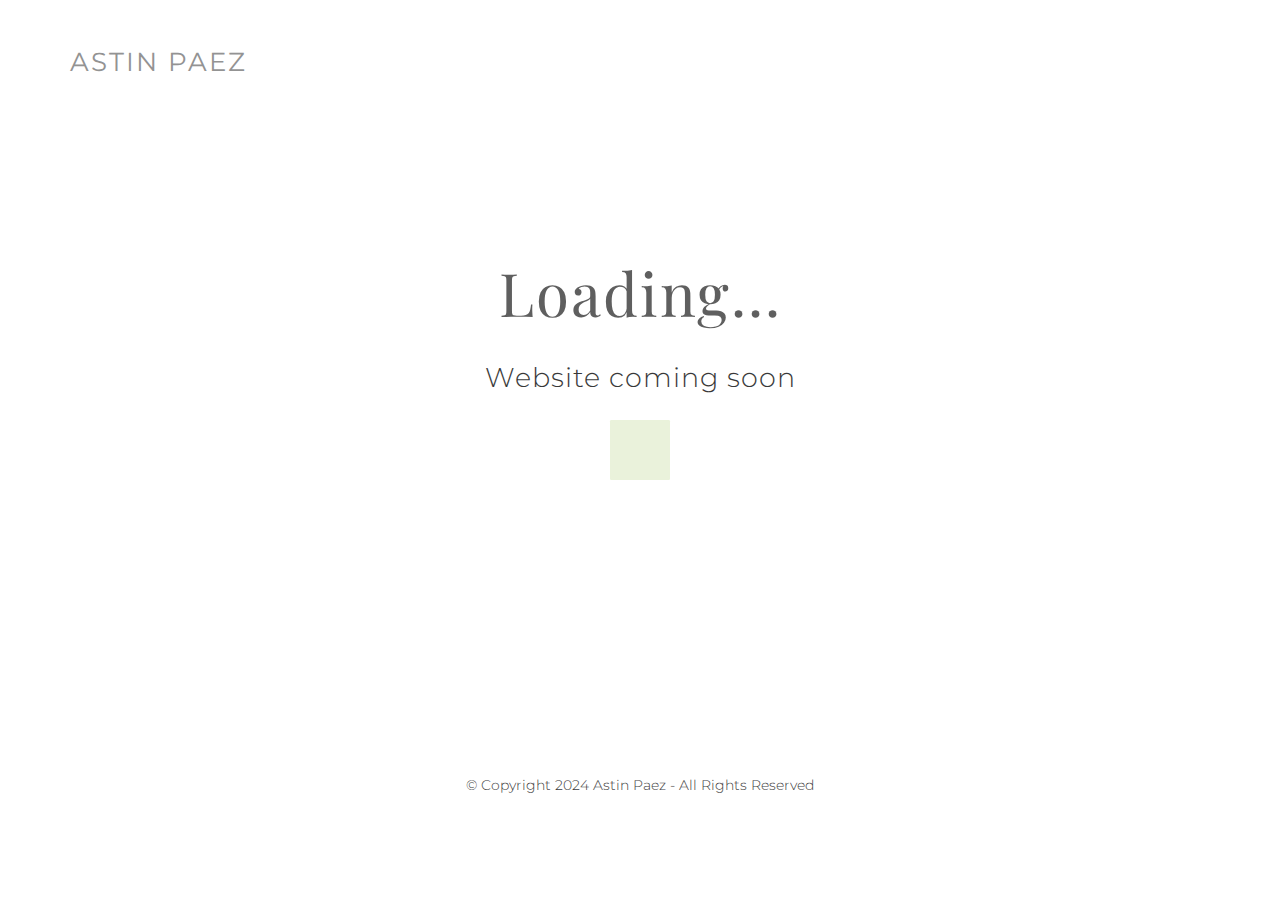
<file: index.html>
<!DOCTYPE html>
<html lang="en">

<head>

    <meta charset="UTF-8">
    <meta http-equiv="X-UA-Compatible" content="IE=Edge">
    <meta name="description" content="">
    <meta name="keywords" content="">
    <meta name="author" content="GeTheme">
    <meta name="viewport" content="width=device-width, initial-scale=1, maximum-scale=1">

    <title>Astin Paez | Home</title>

    <!-- Bootstrap CSS -->
    <link rel="stylesheet" href="css/bootstrap.min.css">

    <!-- Main css -->
    <link rel="stylesheet" href="css/style.css">

    <!-- Animate CSS -->
    <link rel="stylesheet" href="css/animate.css">

    <!-- Font Awesome Icons CSS -->
    <link rel="stylesheet" href="css/font-awesome.min.css">

    <!-- Magnific-popup CSS -->
    <link rel="stylesheet" href="css/magnific-popup.css">

    <!-- Google Fonts Link -->
    <link href="https://fonts.googleapis.com/css?family=Montserrat:100,200,300,400,500,600,700,800,900" rel="stylesheet"
        type="text/css">
    <link href="https://fonts.googleapis.com/css?family=Playfair+Display:400,700,900" rel="stylesheet" type="text/css">

</head>

<body>


    <!-- PRE LOADER -->

    <div class="preloader">
        <div class="sk-spinner sk-spinner-pulse"></div>
    </div>



    <!-- Navigation Section -->

    <div class="navbar navbar-default navbar-static-top">
        <div class="container">

            <div class="navbar-header">
                <button class="navbar-toggle" data-toggle="collapse" data-target=".navbar-collapse">
                    <span class="icon icon-bar"></span>
                    <span class="icon icon-bar"></span>
                    <span class="icon icon-bar"></span>
                </button>
                <a href="index.html" class="navbar-brand">ASTIN PAEZ</a>
            </div>

            <!-- <div class="collapse navbar-collapse">
                <ul class="nav navbar-nav navbar-right">
                    <li><a href="about.html">About</a></li>
                    <li><a href="shirts.html">Shirts</a></li>
                    <li><a href="service.html">Career</a></li>
                    <li><a href="film.html">Film</a></li>
                    <li><a href="photography.html">Photography</a></li>
                </ul>
            </div> -->

        </div>
    </div>


    <!-- Home Section -->

    <section id="home" class="main">
        <div class="container">
            <div class="row">

                <div class="col-md-12 col-sm-12">
                    <h1 class="wow fadeInUp head" data-wow-delay="0.6s">Loading...</h1>
                    <p class="wow fadeInUp lr-pd" data-wow-delay="0.8s">Website coming soon
                    </p>
                </div>

            </div>
        </div>
    </section>


    <!-- Portfolio Section -->

    <section id="portfolio">
        <div class="container">
            <div class="row">

                <div class="col-md-12 col-sm-12">

                    <!-- work section -->
                    <div class="work-section wow fadeInUp" data-wow-delay="1s">

                        <!-- <ul class="filter-wrapper clearfix">
                            <li><a href="#" data-filter="*" class="selected opc-main-bg">Show All</a></li>
                            <li><a href="#" class="opc-main-bg" data-filter=".web">Web Design</a></li>
                            <li><a href="#" class="opc-main-bg" data-filter=".print">Print</a></li>
                            <li><a href="#" class="opc-main-bg" data-filter=".branding">Branding</a></li>
                            <li><a href="#" class="opc-main-bg" data-filter=".apps">Apps</a></li>
                            <li><a href="#" class="opc-main-bg" data-filter=".html">Templates</a></li>
                        </ul> -->

                        <!-- work box section -->
                        <!-- <div class="work-box-section wow fadeInUp" data-wow-delay="1.4s">
                            <div class="work-box-wrapper col4-work-box">

                                <div class="work-box graphic print branding html col-md-4 col-sm-6">
                                    <div class="portfolio-thumb">
                                        <a href="img/home1.JPG" class="image-popup">
                                            <div class="portfolio-item-hover">
                                                <i class="fa fa-plus"></i>
                                            </div>
                                            <img src="img/home1.JPG" class="img-responsive" alt="Portfolio">
                                        </a>
                                    </div>
                                </div>

                                <div class="work-box graphic print col-md-4 col-sm-6">
                                    <div class="portfolio-thumb">
                                        <a href="img/Photo2.jpeg" class="image-popup">
                                            <div class="portfolio-item-hover">
                                                <i class="fa fa-plus"></i>
                                            </div>
                                            <img src="img/Photo2.jpeg" class="img-responsive" alt="Portfolio">
                                        </a>
                                    </div>
                                </div>

                                <div class="work-box branding apps col-md-4 col-sm-6">
                                    <div class="portfolio-thumb">
                                        <a href="img/home2.JPG" class="image-popup">
                                            <div class="portfolio-item-hover">
                                                <i class="fa fa-plus"></i>
                                            </div>
                                            <img src="img/home2.JPG" class="img-responsive" alt="Portfolio">
                                        </a>
                                    </div>
                                </div>

                                <div class="work-box branding apps col-md-4 col-sm-6">
                                    <div class="portfolio-thumb">
                                        <a href="img/home3.jpeg" class="image-popup">
                                            <div class="portfolio-item-hover">
                                                <i class="fa fa-plus"></i>
                                            </div>
                                            <img src="img/home3.jpeg" class="img-responsive" alt="Portfolio">
                                        </a>
                                    </div>
                                </div>
                            </div>
                        </div> -->

                    </div>

                </div>

            </div>
        </div>
    </section>


    <!-- CTA Section -->

    <!-- <section id="cta" class="bg-gray">
        <div class="container">
            <div class="row">

                <div class="col-md-offset-2 col-md-8 col-sm-12">
                    <a href="about.html" class="wow fadeInUp btn btn-success" data-wow-delay="0.8s">ABOUT ME</a>
                </div>

            </div>
        </div>
    </section> -->


    <!-- Footer Section -->

    <footer>
        <div class="container">
            <div class="row">

                <div class="col-md-12 col-sm-12">
                    <div class="footer-copyright">
                        <!-- <ul class="social-icon">
                            <li><a href="#" class="fa fa-facebook wow fadeInUp" data-wow-delay="0.2s"></a></li>
                            <li><a href="#" class="fa fa-twitter wow fadeInUp" data-wow-delay="0.4s"></a></li>
                            <li><a href="#" class="fa fa-linkedin wow fadeInUp" data-wow-delay="0.6s"></a></li>
                            <li><a href="#" class="fa fa-google-plus wow fadeInUp" data-wow-delay="0.8s"></a></li>
                            <li><a href="#" class="fa fa-dribbble wow fadeInUp" data-wow-delay="1s"></a></li>
                        </ul> -->
                        <p class="small">&copy Copyright 2024 Astin Paez - All Rights Reserved</p>
                    </div>
                </div>

            </div>
        </div>
    </footer>


    <!-- Back top -->

    <a href="#" class="go-top"><i class="fa fa-angle-up"></i></a>


    <!-- SCRIPTS -->

    <script src="js/jquery.js"></script>
    <script src="js/bootstrap.min.js"></script>
    <script src="js/wow.min.js"></script>
    <script src="js/isotope.js"></script>
    <script src="js/imagesloaded.min.js"></script>
    <script src="js/jquery.magnific-popup.min.js"></script>
    <script src="js/magnific-popup-options.js"></script>
    <script src="js/custom.js"></script>


</body>

</html>
</file>
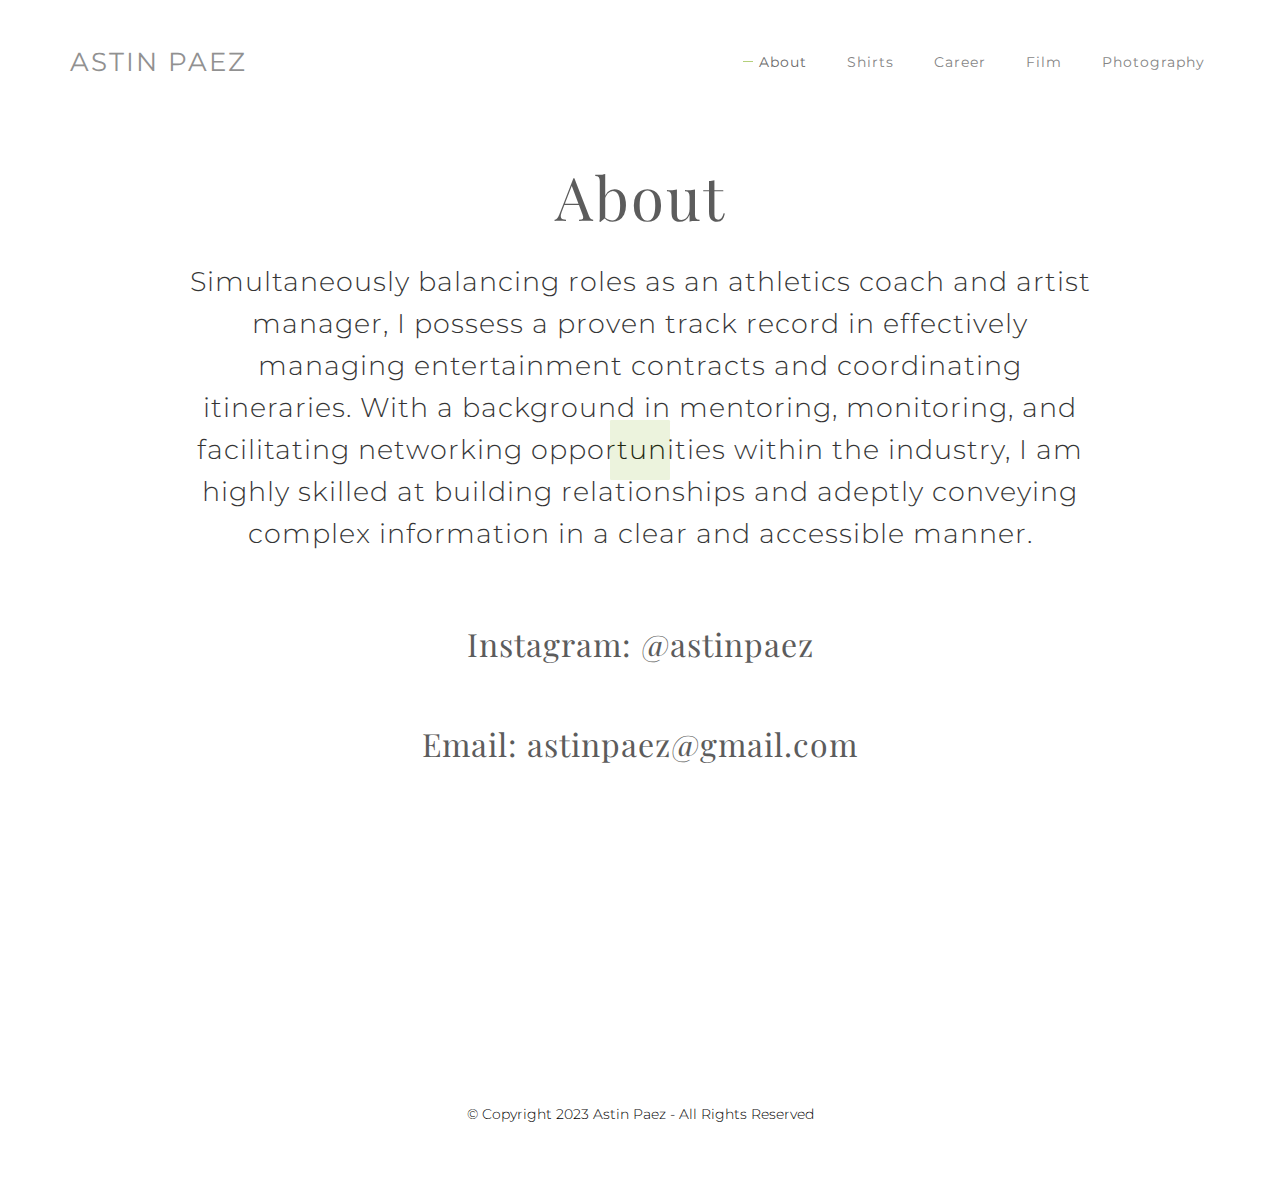
<file: about.html>
<!DOCTYPE html>
<html lang="en">

<head>

    <meta charset="UTF-8">
    <meta http-equiv="X-UA-Compatible" content="IE=Edge">
    <meta name="description" content="">
    <meta name="keywords" content="">
    <meta name="author" content="GeTheme">
    <meta name="viewport" content="width=device-width, initial-scale=1, maximum-scale=1">

    <title>Astin Paez | About</title>

    <!-- Bootstrap CSS -->
    <link rel="stylesheet" href="css/bootstrap.min.css">

    <!-- Main css -->
    <link rel="stylesheet" href="css/style.css">

    <!-- Animate CSS -->
    <link rel="stylesheet" href="css/animate.css">

    <!-- Font Awesome Icons CSS -->
    <link rel="stylesheet" href="css/font-awesome.min.css">

    <!-- Magnific-popup CSS -->
    <link rel="stylesheet" href="css/magnific-popup.css">

    <!-- Google Fonts Link -->
    <link href="https://fonts.googleapis.com/css?family=Montserrat:100,200,300,400,500,600,700,800,900" rel="stylesheet"
        type="text/css">
    <link href="https://fonts.googleapis.com/css?family=Playfair+Display:400,700,900" rel="stylesheet" type="text/css">

</head>

<body>


    <!-- PRE LOADER -->

    <div class="preloader">
        <div class="sk-spinner sk-spinner-pulse"></div>
    </div>



    <!-- Navigation Section -->

    <div class="navbar navbar-default navbar-static-top">
        <div class="container">

            <div class="navbar-header">
                <button class="navbar-toggle" data-toggle="collapse" data-target=".navbar-collapse">
                    <span class="icon icon-bar"></span>
                    <span class="icon icon-bar"></span>
                    <span class="icon icon-bar"></span>
                </button>
                <a href="index.html" class="navbar-brand">ASTIN PAEZ</a>
            </div>

            <div class="collapse navbar-collapse">
                <ul class="nav navbar-nav navbar-right">
                    <li class="active"><a href="index.html">About</a></li>
                    <li><a href="shirts.html">Shirts</a></li>
                    <li><a href="service.html">Career</a></li>
                    <li><a href="film.html">Film</a></li>
                    <li><a href="photography.html">Photography</a></li>
                </ul>
            </div>

        </div>
    </div>


    <!-- Home Section -->

    <section id="home" class="main-about">
        <div class="container">
            <div class="row">

                <div class="col-md-12 col-sm-12">
                    <h1 class="wow fadeInUp head" data-wow-delay="0.6s">About</h1>
                    <p class="wow fadeInUp lr-pd" data-wow-delay="0.8s">Simultaneously balancing roles as an athletics
                        coach and artist manager, I possess a proven track record in effectively managing entertainment
                        contracts and coordinating itineraries. With a background in mentoring, monitoring, and
                        facilitating networking opportunities within the industry, I am highly skilled at building
                        relationships and adeptly conveying complex information in a clear and accessible manner.</p>
                </div>
            </div>
        </div>
    </section>
    <section>
        <div class="container">
            <div class="row">
                <div class="col-md-12 col-sm-12">
                    <h2 class="wow fadeInUp head" data-wow-delay="0.6s">Instagram: @astinpaez</h2>
                    <h2 class="wow fadeInUp head" data-wow-delay="0.6s">Email: astinpaez@gmail.com</h2>
                </div>
            </div>
        </div>
    </section>


    <!-- About Section -->

    <!-- <section id="about">
        <div class="container">
            <div class="row">

                <div class="wow fadeInUp col-md-3 col-sm-6" data-wow-delay="0.8s">
                    <div class="chart" data-percent="85">
                        <div class="chart-icon"><i class="fa fa-laptop"></i></div>
                    </div>
                    <h3>Creative Design</h3>
                </div>

                <div class="wow fadeInUp col-md-3 col-sm-6" data-wow-delay="0.8s">
                    <div class="chart" data-percent="90">
                        <div class="chart-icon"><i class="fa fa-wordpress"></i></div>
                    </div>
                    <h3>Web Development</h3>
                </div>
                <div class="wow fadeInUp col-md-3 col-sm-6" data-wow-delay="0.8s">
                    <div class="chart" data-percent="80">
                        <div class="chart-icon"><i class="fa fa-cogs"></i></div>
                    </div>
                    <h3>Graphic Design</h3>
                </div>
                <div class="wow fadeInUp col-md-3 col-sm-6" data-wow-delay="0.8s">
                    <div class="chart" data-percent="95">
                        <div class="chart-icon"><i class="fa fa-html5"></i></div>
                    </div>
                    <h3>Multimedia</h3>
                </div>

            </div>
        </div>
    </section> -->


    <!-- Team Section -->

    <section id="team">
        <div class="container">
            <div class="row">

                <!-- <div class="col-md-12 col-sm-12">
                    <div class="wow bounceIn section-title">
                        <h2>Meet our team</h2>
                    </div>
                </div> -->

                <!-- <div class="wow fadeInUp col-md-3 col-sm-6" data-wow-delay="0.4s">
                    <div class="team-thumb">
                        <img src="img/team-img01.jpg" class="img-responsive" alt="Team">
                        <div class="team-overlay">
                            <h3>David P. Hughley</h3>
                            <h4>Web Designer</h4>
                            <ul class="social-icon">
                                <li><a href="#" class="fa fa-facebook"></a></li>
                                <li><a href="#" class="fa fa-twitter"></a></li>
                                <li><a href="#" class="fa fa-google-plus"></a></li>
                            </ul>
                        </div>
                    </div>
                </div> -->

                <!-- <div class="wow fadeInUp col-md-3 col-sm-6" data-wow-delay="0.6s">
                    <div class="team-thumb">
                        <img src="img/team-img02.jpg" class="img-responsive" alt="Team">
                        <div class="team-overlay">
                            <h3>William C. Salas</h3>
                            <h4>Digital Marketer</h4>
                            <ul class="social-icon">
                                <li><a href="#" class="fa fa-facebook"></a></li>
                                <li><a href="#" class="fa fa-twitter"></a></li>
                            </ul>
                        </div>
                    </div>
                </div>

                <div class="wow fadeInUp col-md-3 col-sm-6" data-wow-delay="0.8s">
                    <div class="team-thumb">
                        <img src="img/team-img03.jpg" class="img-responsive" alt="Team">
                        <div class="team-overlay">
                            <h3>Kristin J. Martin</h3>
                            <h4>Graphics Designer</h4>
                            <ul class="social-icon">
                                <li><a href="#" class="fa fa-facebook"></a></li>
                                <li><a href="#" class="fa fa-twitter"></a></li>
                                <li><a href="#" class="fa fa-google-plus"></a></li>
                            </ul>
                        </div>
                    </div>
                </div>

                <div class="wow fadeInUp col-md-3 col-sm-6" data-wow-delay="0.8s">
                    <div class="team-thumb">
                        <img src="img/team-img04.jpg" class="img-responsive" alt="Team">
                        <div class="team-overlay">
                            <h3>Endrea Manning</h3>
                            <h4>UI Designer</h4>
                            <ul class="social-icon">
                                <li><a href="#" class="fa fa-facebook"></a></li>
                                <li><a href="#" class="fa fa-twitter"></a></li>
                                <li><a href="#" class="fa fa-google-plus"></a></li>
                            </ul>
                        </div>
                    </div>
                </div> -->

            </div>
        </div>
    </section>

    <!-- Footer Section -->

    <footer>
        <div class="container">
            <div class="row">

                <div class="col-md-12 col-sm-12">
                    <div class="footer-copyright">
                        <!-- <ul class="social-icon">
                            <li><a href="#" class="fa fa-facebook wow fadeInUp" data-wow-delay="0.2s"></a></li>
                            <li><a href="#" class="fa fa-twitter wow fadeInUp" data-wow-delay="0.4s"></a></li>
                            <li><a href="#" class="fa fa-linkedin wow fadeInUp" data-wow-delay="0.6s"></a></li>
                            <li><a href="#" class="fa fa-google-plus wow fadeInUp" data-wow-delay="0.8s"></a></li>
                            <li><a href="#" class="fa fa-dribbble wow fadeInUp" data-wow-delay="1s"></a></li>
                        </ul> -->
                        <p class="small">&copy Copyright 2023 Astin Paez - All Rights Reserved</p>
                    </div>
                </div>

            </div>
        </div>
    </footer>


    <!-- Back top -->

    <!-- <a href="#" class="go-top"><i class="fa fa-angle-up"></i></a> -->


    <!-- SCRIPTS -->

    <script src="js/jquery.js"></script>
    <script src="js/bootstrap.min.js"></script>
    <script src="js/wow.min.js"></script>
    <script src="js/jquery.easypiechart.min.js"></script>
    <script src="js/custom.js"></script>

</body>

</html>
</file>
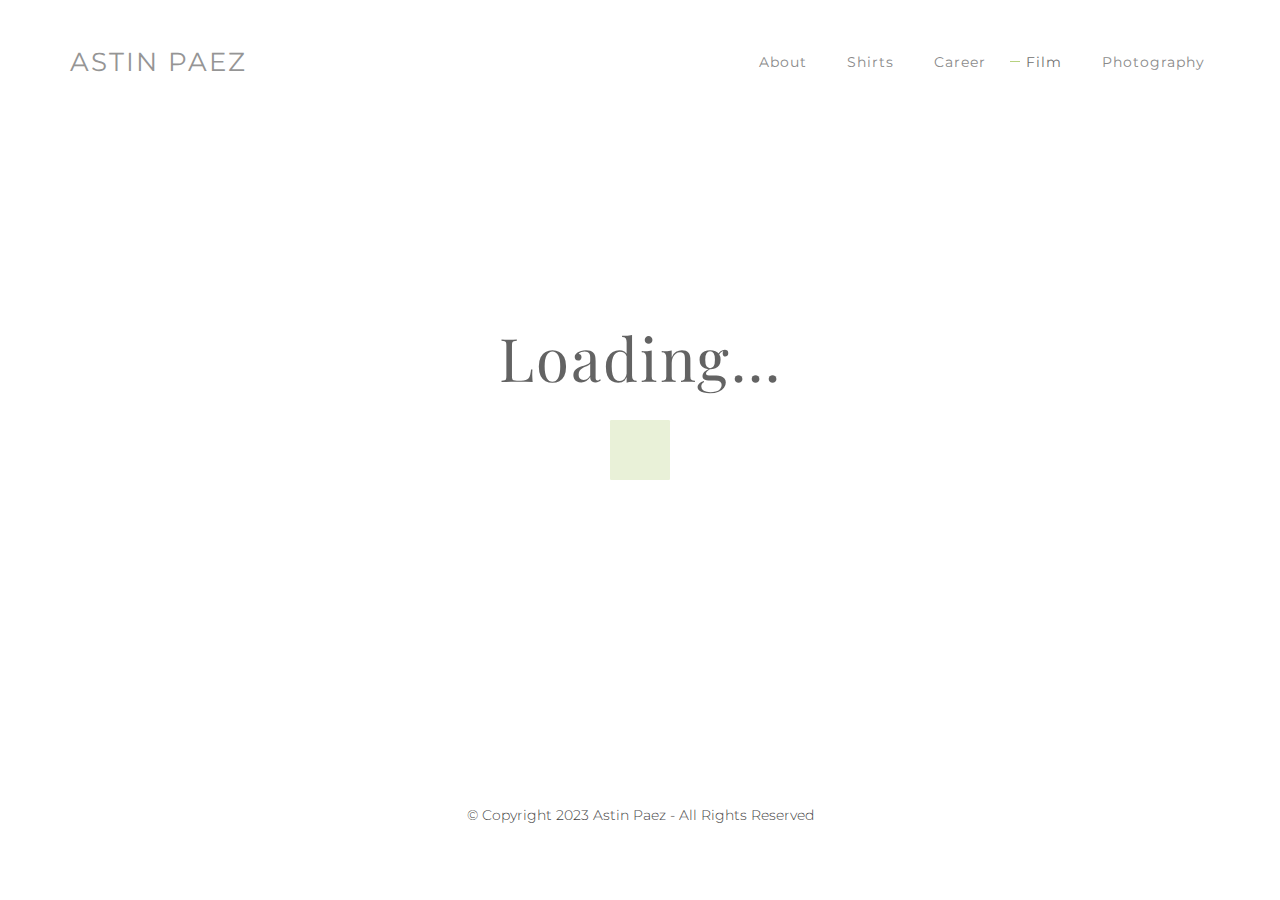
<file: film.html>
<!DOCTYPE html>
<html lang="en">

<head>

    <meta charset="UTF-8">
    <meta http-equiv="X-UA-Compatible" content="IE=Edge">
    <meta name="description" content="">
    <meta name="keywords" content="">
    <meta name="author" content="GeTheme">
    <meta name="viewport" content="width=device-width, initial-scale=1, maximum-scale=1">

    <title>Astin Paez | Film</title>

    <!-- Bootstrap CSS -->
    <link rel="stylesheet" href="css/bootstrap.min.css">

    <!-- Main css -->
    <link rel="stylesheet" href="css/style.css">

    <!-- Animate CSS -->
    <link rel="stylesheet" href="css/animate.css">

    <!-- Font Awesome Icons CSS -->
    <link rel="stylesheet" href="css/font-awesome.min.css">

    <!-- Magnific-popup CSS -->
    <link rel="stylesheet" href="css/magnific-popup.css">

    <!-- Google Fonts Link -->
    <link href="https://fonts.googleapis.com/css?family=Montserrat:100,200,300,400,500,600,700,800,900" rel="stylesheet"
        type="text/css">
    <link href="https://fonts.googleapis.com/css?family=Playfair+Display:400,700,900" rel="stylesheet" type="text/css">

</head>

<body>

    <!-- PRE LOADER -->

    <div class="preloader">
        <div class="sk-spinner sk-spinner-pulse"></div>
    </div>



    <!-- Navigation Section -->

    <div class="navbar navbar-default navbar-static-top">
        <div class="container">

            <div class="navbar-header">
                <button class="navbar-toggle" data-toggle="collapse" data-target=".navbar-collapse">
                    <span class="icon icon-bar"></span>
                    <span class="icon icon-bar"></span>
                    <span class="icon icon-bar"></span>
                </button>
                <a href="index.html" class="navbar-brand">ASTIN PAEZ</a>
            </div>

            <div class="collapse navbar-collapse">
                <ul class="nav navbar-nav navbar-right">
                    <li><a href="about.html">About</a></li>
                    <li><a href="shirts.html">Shirts</a></li>
                    <li><a href="service.html">Career</a></li>
                    <li class="active"><a href="film.html">Film</a></li>
                    <li><a href="photography.html">Photography</a></li>
                </ul>
            </div>

        </div>
    </div>


    <!-- Home Section -->

    <section id="home" class="main-work">
        <div class="container">
            <div class="row">

                <div class="col-md-12 col-sm-12">
                    <h1 class="wow fadeInUp head" data-wow-delay="0.6s">Loading...</h1>
                    <!-- <p class="wow fadeInUp lr-pd" data-wow-delay="0.8s">We help Brands and Businesses build
                        communication across Web, Print and Digital Medium.</p> -->
                </div>

            </div>
        </div>
    </section>


    <!-- Portfolio Section -->

    <section id="portfolio">
        <div class="container">
            <div class="row">

                <div class="col-md-12 col-sm-12">

                    <!-- work section -->
                    <div class="work-section wow fadeInUp" data-wow-delay="1s">

                        <!-- <ul class="filter-wrapper clearfix">
                            <li><a href="#" data-filter="*" class="selected opc-main-bg">Show All</a></li>
                            <li><a href="#" class="opc-main-bg" data-filter=".web">Web Design</a></li>
                            <li><a href="#" class="opc-main-bg" data-filter=".photoshop">Photoshop</a></li>
                            <li><a href="#" class="opc-main-bg" data-filter=".branding">Branding</a></li>
                            <li><a href="#" class="opc-main-bg" data-filter=".mobile">Mobile App</a></li>
                            <li><a href="#" class="opc-main-bg" data-filter=".html">HTML Templates</a></li>
                        </ul> -->

                        <!-- work box section -->
                        <!-- <div class="work-box-section wow fadeInUp" data-wow-delay="1.4s">
                            <div class="work-box-wrapper col4-work-box">

                                <div class="work-box graphic photoshop branding html col-md-4 col-sm-6">
                                    <div class="portfolio-thumb">
                                        <a href="img/portfolio-img1.jpg" class="image-popup">
                                            <div class="portfolio-item-hover">
                                                <i class="fa fa-plus"></i>
                                            </div>
                                            <img src="img/portfolio-img1.jpg" class="img-responsive" alt="Portfolio">
                                        </a>
                                    </div>
                                </div>

                                <div class="work-box graphic photoshop col-md-4 col-sm-6">
                                    <div class="portfolio-thumb">
                                        <a href="img/portfolio-img2.jpg" class="image-popup">
                                            <div class="portfolio-item-hover">
                                                <i class="fa fa-plus"></i>
                                            </div>
                                            <img src="img/portfolio-img2.jpg" class="img-responsive" alt="Portfolio">
                                        </a>
                                    </div>
                                </div>

                                <div class="work-box branding mobile col-md-4 col-sm-6">
                                    <div class="portfolio-thumb">
                                        <a href="img/portfolio-img3.jpg" class="image-popup">
                                            <div class="portfolio-item-hover">
                                                <i class="fa fa-plus"></i>
                                            </div>
                                            <img src="img/portfolio-img3.jpg" class="img-responsive" alt="Portfolio">
                                        </a>
                                    </div>
                                </div>

                                <div class="work-box graphic mobile col-md-4 col-sm-6">
                                    <div class="portfolio-thumb">
                                        <a href="img/portfolio-img4.jpg" class="image-popup">
                                            <div class="portfolio-item-hover">
                                                <i class="fa fa-plus"></i>
                                            </div>
                                            <img src="img/portfolio-img4.jpg" class="img-responsive" alt="Portfolio">
                                        </a>
                                    </div>
                                </div>

                                <div class="work-box web mobile col-md-4 col-sm-6">
                                    <div class="portfolio-thumb">
                                        <a href="img/portfolio-img5.jpg" class="image-popup">
                                            <div class="portfolio-item-hover">
                                                <i class="fa fa-plus"></i>
                                            </div>
                                            <img src="img/portfolio-img5.jpg" class="img-responsive" alt="Portfolio">
                                        </a>
                                    </div>
                                </div>

                                <div class="work-box web photoshop col-md-4 col-sm-6">
                                    <div class="portfolio-thumb">
                                        <a href="img/portfolio-img6.jpg" class="image-popup">
                                            <div class="portfolio-item-hover">
                                                <i class="fa fa-plus"></i>
                                            </div>
                                            <img src="img/portfolio-img6.jpg" class="img-responsive" alt="Portfolio">
                                        </a>
                                    </div>
                                </div>

                                <div class="work-box web html col-md-4 col-sm-6">
                                    <div class="portfolio-thumb">
                                        <a href="img/portfolio-img7.jpg" class="image-popup">
                                            <div class="portfolio-item-hover">
                                                <i class="fa fa-plus"></i>
                                            </div>
                                            <img src="img/portfolio-img7.jpg" class="img-responsive" alt="Portfolio">
                                        </a>
                                    </div>
                                </div>

                                <div class="work-box graphic photoshop col-md-4 col-sm-6">
                                    <div class="portfolio-thumb">
                                        <a href="img/portfolio-img8.jpg" class="image-popup">
                                            <div class="portfolio-item-hover">
                                                <i class="fa fa-plus"></i>
                                            </div>
                                            <img src="img/portfolio-img8.jpg" class="img-responsive" alt="Portfolio">
                                        </a>
                                    </div>
                                </div>

                                <div class="work-box web photoshop col-md-4 col-sm-6">
                                    <div class="portfolio-thumb">
                                        <a href="img/portfolio-img9.jpg" class="image-popup">
                                            <div class="portfolio-item-hover">
                                                <i class="fa fa-plus"></i>
                                            </div>
                                            <img src="img/portfolio-img9.jpg" class="img-responsive" alt="Portfolio">
                                        </a>
                                    </div>
                                </div>

                            </div>
                        </div> -->

                    </div>

                </div>

            </div>
        </div>
    </section>


    <!-- CTA Section -->

    <!-- <section id="cta" class="bg-gray">
        <div class="container">
            <div class="row">

                <div class="col-md-offset-2 col-md-8 col-sm-12">
                    <p class="wow fadeInUp" data-wow-delay="0.4s">It is a long established fact that a reader will be
                        distracted by the readable content of a page when looking at its layout.</p>
                    <a href="contact.html" class="wow fadeInUp btn btn-success" data-wow-delay="0.8s">GET IN TOUCH</a>
                </div>

            </div>
        </div>
    </section> -->


    <!-- Footer Section -->

    <footer>
        <div class="container">
            <div class="row">

                <div class="col-md-12 col-sm-12">
                    <div class="footer-copyright">
                        <!-- <ul class="social-icon">
                            <li><a href="#" class="fa fa-facebook wow fadeInUp" data-wow-delay="0.2s"></a></li>
                            <li><a href="#" class="fa fa-twitter wow fadeInUp" data-wow-delay="0.4s"></a></li>
                            <li><a href="#" class="fa fa-linkedin wow fadeInUp" data-wow-delay="0.6s"></a></li>
                            <li><a href="#" class="fa fa-google-plus wow fadeInUp" data-wow-delay="0.8s"></a></li>
                            <li><a href="#" class="fa fa-dribbble wow fadeInUp" data-wow-delay="1s"></a></li>
                        </ul> -->
                        <p class="small">&copy Copyright 2023 Astin Paez - All Rights Reserved</p>
                    </div>
                </div>

            </div>
        </div>
    </footer>


    <!-- Back top -->

    <a href="#" class="go-top"><i class="fa fa-angle-up"></i></a>


    <!-- SCRIPTS -->

    <script src="js/jquery.js"></script>
    <script src="js/bootstrap.min.js"></script>
    <script src="js/isotope.js"></script>
    <script src="js/imagesloaded.min.js"></script>
    <script src="js/jquery.magnific-popup.min.js"></script>
    <script src="js/magnific-popup-options.js"></script>
    <script src="js/wow.min.js"></script>
    <script src="js/custom.js"></script>

</body>

</html>
</file>
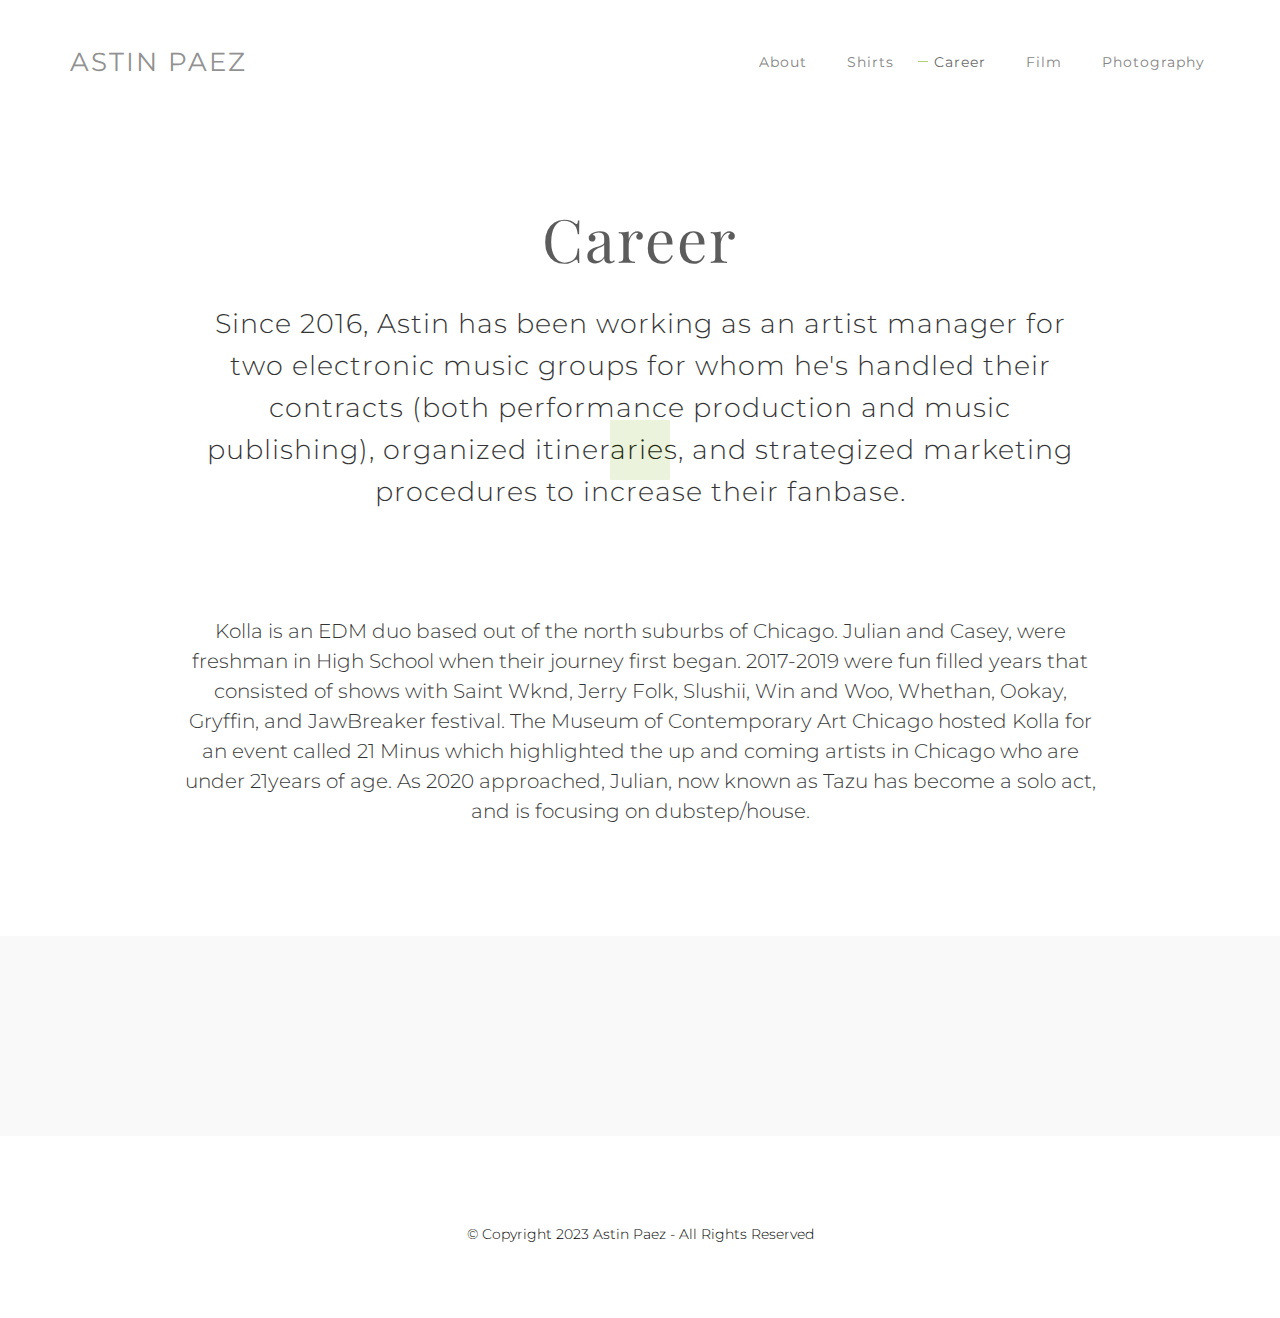
<file: service.html>
<!DOCTYPE html>
<html lang="en">

<head>

    <meta charset="UTF-8">
    <meta http-equiv="X-UA-Compatible" content="IE=Edge">
    <meta name="description" content="">
    <meta name="keywords" content="">
    <meta name="author" content="GeTheme">
    <meta name="viewport" content="width=device-width, initial-scale=1, maximum-scale=1">

    <title>Astin Paez | My Skills</title>

    <!-- Bootstrap CSS -->
    <link rel="stylesheet" href="css/bootstrap.min.css">

    <!-- Main css -->
    <link rel="stylesheet" href="css/style.css">

    <!-- Animate CSS -->
    <link rel="stylesheet" href="css/animate.css">

    <!-- Font Awesome Icons CSS -->
    <link rel="stylesheet" href="css/font-awesome.min.css">

    <!-- Magnific-popup CSS -->
    <link rel="stylesheet" href="css/magnific-popup.css">

    <!-- Google Fonts Link -->
    <link href="https://fonts.googleapis.com/css?family=Montserrat:100,200,300,400,500,600,700,800,900" rel="stylesheet"
        type="text/css">
    <link href="https://fonts.googleapis.com/css?family=Playfair+Display:400,700,900" rel="stylesheet" type="text/css">

</head>

<body>

    <!-- PRE LOADER -->

    <div class="preloader">
        <div class="sk-spinner sk-spinner-pulse"></div>
    </div>



    <!-- Navigation Section -->

    <div class="navbar navbar-default navbar-static-top">
        <div class="container">

            <div class="navbar-header">
                <button class="navbar-toggle" data-toggle="collapse" data-target=".navbar-collapse">
                    <span class="icon icon-bar"></span>
                    <span class="icon icon-bar"></span>
                    <span class="icon icon-bar"></span>
                </button>
                <a href="index.html" class="navbar-brand">ASTIN PAEZ</a>
            </div>

            <div class="collapse navbar-collapse">
                <ul class="nav navbar-nav navbar-right">
                    <li><a href="about.html">About</a></li>
                    <li><a href="shirts.html">Shirts</a></li>
                    <li class="active"><a href="service.html">Career</a></li>
                    <li><a href="film.html">Film</a></li>
                    <li><a href="photography.html">Photography</a></li>
                </ul>
            </div>

        </div>
    </div>


    <!-- Home Section -->

    <section id="home" class="main-service">
        <div class="container">
            <div class="row">

                <div class="col-md-12 col-sm-12">
                    <h1 class="wow fadeInUp head" data-wow-delay="0.6s">Career</h1>
                    <p class="wow fadeInUp lr-pd" data-wow-delay="0.8s">Since 2016, Astin has been working as an artist
                        manager for two electronic music groups for whom he's handled their contracts (both performance
                        production and music publishing), organized itineraries, and strategized marketing procedures to
                        increase their fanbase.</p>
                </div>

            </div>
        </div>
    </section>


    <!-- Service Section -->

    <section id="service">
        <div class="container">
            <div class="row">
                <div class="col-md-12 col-sm-12">
                    <p class="wow fadeInUp lr-pd" data-wow-delay="0.8s">Kolla is an EDM duo based out of the north
                        suburbs of Chicago. Julian
                        and Casey, were freshman in High School when their journey first began. 2017-2019 were fun
                        filled years that consisted of shows with Saint Wknd, Jerry Folk, Slushii, Win and Woo, Whethan,
                        Ookay, Gryffin, and JawBreaker festival. The Museum of Contemporary Art Chicago hosted Kolla for
                        an event called 21 Minus which highlighted the up and coming artists in Chicago who are under
                        21years of age. As 2020 approached, Julian, now known as Tazu has become a solo act, and is
                        focusing on dubstep/house. </p>
                </div>


            </div>
        </div>
    </section>


    <!-- CTA Section -->

    <section id="cta" class="bg-gray">
        <div class="container">
            <!-- <div class="row">

                <div class="col-md-offset-2 col-md-8 col-sm-12">
                    <p class="wow fadeInUp" data-wow-delay="0.4s">It is a long established fact that a reader will be
                        distracted by the readable content of a page when looking at its layout. </p>
                    <a href="work.html" class="wow fadeInUp btn btn-success" data-wow-delay="0.8s">CHECK OUR WORKS</a>
                </div>

            </div> -->
        </div>
    </section>


    <!-- Footer Section -->

    <footer>
        <div class="container">
            <div class="row">

                <div class="col-md-12 col-sm-12">
                    <div class="footer-copyright">
                        <!-- <ul class="social-icon">
                            <li><a href="#" class="fa fa-facebook wow fadeInUp" data-wow-delay="0.2s"></a></li>
                            <li><a href="#" class="fa fa-twitter wow fadeInUp" data-wow-delay="0.4s"></a></li>
                            <li><a href="#" class="fa fa-linkedin wow fadeInUp" data-wow-delay="0.6s"></a></li>
                            <li><a href="#" class="fa fa-google-plus wow fadeInUp" data-wow-delay="0.8s"></a></li>
                            <li><a href="#" class="fa fa-dribbble wow fadeInUp" data-wow-delay="1s"></a></li>
                        </ul> -->
                        <p class="small">&copy Copyright 2023 Astin Paez - All Rights Reserved</p>
                    </div>
                </div>

            </div>
        </div>
    </footer>


    <!-- Back top -->

    <a href="#" class="go-top"><i class="fa fa-angle-up"></i></a>


    <!-- SCRIPTS -->

    <script src="js/jquery.js"></script>
    <script src="js/bootstrap.min.js"></script>
    <script src="js/wow.min.js"></script>
    <script src="js/custom.js"></script>

</body>

</html>
</file>
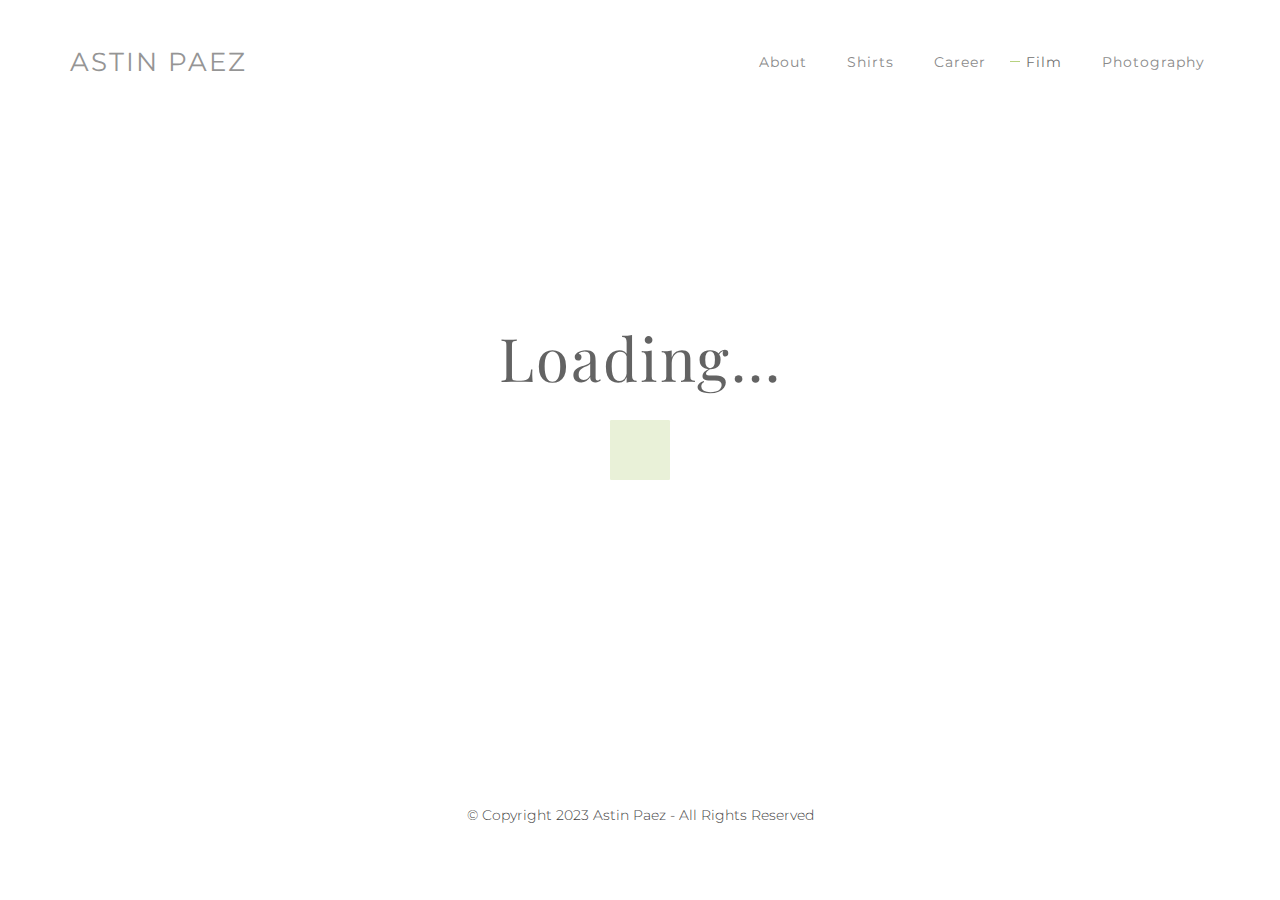
<file: work.html>
<!DOCTYPE html>
<html lang="en">

<head>

    <meta charset="UTF-8">
    <meta http-equiv="X-UA-Compatible" content="IE=Edge">
    <meta name="description" content="">
    <meta name="keywords" content="">
    <meta name="author" content="GeTheme">
    <meta name="viewport" content="width=device-width, initial-scale=1, maximum-scale=1">

    <title>Astin Paez | Film</title>

    <!-- Bootstrap CSS -->
    <link rel="stylesheet" href="css/bootstrap.min.css">

    <!-- Main css -->
    <link rel="stylesheet" href="css/style.css">

    <!-- Animate CSS -->
    <link rel="stylesheet" href="css/animate.css">

    <!-- Font Awesome Icons CSS -->
    <link rel="stylesheet" href="css/font-awesome.min.css">

    <!-- Magnific-popup CSS -->
    <link rel="stylesheet" href="css/magnific-popup.css">

    <!-- Google Fonts Link -->
    <link href="https://fonts.googleapis.com/css?family=Montserrat:100,200,300,400,500,600,700,800,900" rel="stylesheet"
        type="text/css">
    <link href="https://fonts.googleapis.com/css?family=Playfair+Display:400,700,900" rel="stylesheet" type="text/css">

</head>

<body>

    <!-- PRE LOADER -->

    <div class="preloader">
        <div class="sk-spinner sk-spinner-pulse"></div>
    </div>



    <!-- Navigation Section -->

    <div class="navbar navbar-default navbar-static-top">
        <div class="container">

            <div class="navbar-header">
                <button class="navbar-toggle" data-toggle="collapse" data-target=".navbar-collapse">
                    <span class="icon icon-bar"></span>
                    <span class="icon icon-bar"></span>
                    <span class="icon icon-bar"></span>
                </button>
                <a href="index.html" class="navbar-brand">ASTIN PAEZ</a>
            </div>

            <div class="collapse navbar-collapse">
                <ul class="nav navbar-nav navbar-right">
                    <li><a href="index.html">About</a></li>
                    <li><a href="about.html">Shirts</a></li>
                    <li><a href="service.html">Career</a></li>
                    <li class="active"><a href="work.html">Film</a></li>
                    <li><a href="photography.html">Photography</a></li>
                </ul>
            </div>

        </div>
    </div>


    <!-- Home Section -->

    <section id="home" class="main-work">
        <div class="container">
            <div class="row">

                <div class="col-md-12 col-sm-12">
                    <h1 class="wow fadeInUp head" data-wow-delay="0.6s">Loading...</h1>
                    <!-- <p class="wow fadeInUp lr-pd" data-wow-delay="0.8s">We help Brands and Businesses build
                        communication across Web, Print and Digital Medium.</p> -->
                </div>

            </div>
        </div>
    </section>


    <!-- Portfolio Section -->

    <section id="portfolio">
        <div class="container">
            <div class="row">

                <div class="col-md-12 col-sm-12">

                    <!-- work section -->
                    <div class="work-section wow fadeInUp" data-wow-delay="1s">

                        <!-- <ul class="filter-wrapper clearfix">
                            <li><a href="#" data-filter="*" class="selected opc-main-bg">Show All</a></li>
                            <li><a href="#" class="opc-main-bg" data-filter=".web">Web Design</a></li>
                            <li><a href="#" class="opc-main-bg" data-filter=".photoshop">Photoshop</a></li>
                            <li><a href="#" class="opc-main-bg" data-filter=".branding">Branding</a></li>
                            <li><a href="#" class="opc-main-bg" data-filter=".mobile">Mobile App</a></li>
                            <li><a href="#" class="opc-main-bg" data-filter=".html">HTML Templates</a></li>
                        </ul> -->

                        <!-- work box section -->
                        <!-- <div class="work-box-section wow fadeInUp" data-wow-delay="1.4s">
                            <div class="work-box-wrapper col4-work-box">

                                <div class="work-box graphic photoshop branding html col-md-4 col-sm-6">
                                    <div class="portfolio-thumb">
                                        <a href="img/portfolio-img1.jpg" class="image-popup">
                                            <div class="portfolio-item-hover">
                                                <i class="fa fa-plus"></i>
                                            </div>
                                            <img src="img/portfolio-img1.jpg" class="img-responsive" alt="Portfolio">
                                        </a>
                                    </div>
                                </div>

                                <div class="work-box graphic photoshop col-md-4 col-sm-6">
                                    <div class="portfolio-thumb">
                                        <a href="img/portfolio-img2.jpg" class="image-popup">
                                            <div class="portfolio-item-hover">
                                                <i class="fa fa-plus"></i>
                                            </div>
                                            <img src="img/portfolio-img2.jpg" class="img-responsive" alt="Portfolio">
                                        </a>
                                    </div>
                                </div>

                                <div class="work-box branding mobile col-md-4 col-sm-6">
                                    <div class="portfolio-thumb">
                                        <a href="img/portfolio-img3.jpg" class="image-popup">
                                            <div class="portfolio-item-hover">
                                                <i class="fa fa-plus"></i>
                                            </div>
                                            <img src="img/portfolio-img3.jpg" class="img-responsive" alt="Portfolio">
                                        </a>
                                    </div>
                                </div>

                                <div class="work-box graphic mobile col-md-4 col-sm-6">
                                    <div class="portfolio-thumb">
                                        <a href="img/portfolio-img4.jpg" class="image-popup">
                                            <div class="portfolio-item-hover">
                                                <i class="fa fa-plus"></i>
                                            </div>
                                            <img src="img/portfolio-img4.jpg" class="img-responsive" alt="Portfolio">
                                        </a>
                                    </div>
                                </div>

                                <div class="work-box web mobile col-md-4 col-sm-6">
                                    <div class="portfolio-thumb">
                                        <a href="img/portfolio-img5.jpg" class="image-popup">
                                            <div class="portfolio-item-hover">
                                                <i class="fa fa-plus"></i>
                                            </div>
                                            <img src="img/portfolio-img5.jpg" class="img-responsive" alt="Portfolio">
                                        </a>
                                    </div>
                                </div>

                                <div class="work-box web photoshop col-md-4 col-sm-6">
                                    <div class="portfolio-thumb">
                                        <a href="img/portfolio-img6.jpg" class="image-popup">
                                            <div class="portfolio-item-hover">
                                                <i class="fa fa-plus"></i>
                                            </div>
                                            <img src="img/portfolio-img6.jpg" class="img-responsive" alt="Portfolio">
                                        </a>
                                    </div>
                                </div>

                                <div class="work-box web html col-md-4 col-sm-6">
                                    <div class="portfolio-thumb">
                                        <a href="img/portfolio-img7.jpg" class="image-popup">
                                            <div class="portfolio-item-hover">
                                                <i class="fa fa-plus"></i>
                                            </div>
                                            <img src="img/portfolio-img7.jpg" class="img-responsive" alt="Portfolio">
                                        </a>
                                    </div>
                                </div>

                                <div class="work-box graphic photoshop col-md-4 col-sm-6">
                                    <div class="portfolio-thumb">
                                        <a href="img/portfolio-img8.jpg" class="image-popup">
                                            <div class="portfolio-item-hover">
                                                <i class="fa fa-plus"></i>
                                            </div>
                                            <img src="img/portfolio-img8.jpg" class="img-responsive" alt="Portfolio">
                                        </a>
                                    </div>
                                </div>

                                <div class="work-box web photoshop col-md-4 col-sm-6">
                                    <div class="portfolio-thumb">
                                        <a href="img/portfolio-img9.jpg" class="image-popup">
                                            <div class="portfolio-item-hover">
                                                <i class="fa fa-plus"></i>
                                            </div>
                                            <img src="img/portfolio-img9.jpg" class="img-responsive" alt="Portfolio">
                                        </a>
                                    </div>
                                </div>

                            </div>
                        </div> -->

                    </div>

                </div>

            </div>
        </div>
    </section>


    <!-- CTA Section -->

    <!-- <section id="cta" class="bg-gray">
        <div class="container">
            <div class="row">

                <div class="col-md-offset-2 col-md-8 col-sm-12">
                    <p class="wow fadeInUp" data-wow-delay="0.4s">It is a long established fact that a reader will be
                        distracted by the readable content of a page when looking at its layout.</p>
                    <a href="contact.html" class="wow fadeInUp btn btn-success" data-wow-delay="0.8s">GET IN TOUCH</a>
                </div>

            </div>
        </div>
    </section> -->


    <!-- Footer Section -->

    <footer>
        <div class="container">
            <div class="row">

                <div class="col-md-12 col-sm-12">
                    <div class="footer-copyright">
                        <!-- <ul class="social-icon">
                            <li><a href="#" class="fa fa-facebook wow fadeInUp" data-wow-delay="0.2s"></a></li>
                            <li><a href="#" class="fa fa-twitter wow fadeInUp" data-wow-delay="0.4s"></a></li>
                            <li><a href="#" class="fa fa-linkedin wow fadeInUp" data-wow-delay="0.6s"></a></li>
                            <li><a href="#" class="fa fa-google-plus wow fadeInUp" data-wow-delay="0.8s"></a></li>
                            <li><a href="#" class="fa fa-dribbble wow fadeInUp" data-wow-delay="1s"></a></li>
                        </ul> -->
                        <p class="small">&copy Copyright 2023 Astin Paez - All Rights Reserved</p>
                    </div>
                </div>

            </div>
        </div>
    </footer>


    <!-- Back top -->

    <a href="#" class="go-top"><i class="fa fa-angle-up"></i></a>


    <!-- SCRIPTS -->

    <script src="js/jquery.js"></script>
    <script src="js/bootstrap.min.js"></script>
    <script src="js/isotope.js"></script>
    <script src="js/imagesloaded.min.js"></script>
    <script src="js/jquery.magnific-popup.min.js"></script>
    <script src="js/magnific-popup-options.js"></script>
    <script src="js/wow.min.js"></script>
    <script src="js/custom.js"></script>

</body>

</html>
</file>
<file: css/style.css>
body {
	background: #ffffff;
    font-family: 'Montserrat', sans-serif;
    font-style: normal;
	font-weight: 300;
    overflow-x: hidden;
}



/*---------------------------------------
    Typorgraphy              
-----------------------------------------*/

h1,h2 {
  font-family: 'Playfair Display', serif;
  font-weight: 400;
  letter-spacing: 1px;
}
h3,h4,h5,h6 {
  font-family: 'Montserrat', sans-serif;
  font-weight: 500;
  letter-spacing: 1px;
}

h1 {
    font-size: 60px;
    letter-spacing: 2px;
    margin-bottom: 0px;
}

h2 {
  font-size: 32px;
  padding-bottom: 12px;
}

h3 {
  font-size: 22px;
}

h4 {
  font-weight: 400;
}

p {
    color: #000000;
    font-size: 20px;
    font-weight: 300;
    line-height: 30px;
}

.small {
  font-size: 14px;
  line-height: 28px;
}
#service .small {
  padding: 10px 20px 20px 20px;
}




/*---------------------------------------
    General               
-----------------------------------------*/

html{
  -webkit-font-smoothing: antialiased;
}

a {
  color: #a1c45a;
  -webkit-transition: 0.5s;
  -o-transition: 0.5s;
  transition: 0.5s;
  text-decoration: none !important;
}
a:hover, a:active, a:focus {
  color: #a1c45a;
  outline: none;
}

* {
  -webkit-box-sizing: border-box;
  -moz-box-sizing: border-box;
  box-sizing: border-box;
}

*:before,
*:after {
  -webkit-box-sizing: border-box;
  -moz-box-sizing: border-box;
  box-sizing: border-box;
}

.section-title {
  position: relative;
  margin-bottom: 62px;
  text-align: center;
}

#portfolio,
#cta,
#team, #service,
#contact {
  padding-top: 100px;
  padding-bottom: 100px;
}

#portfolio,
#service, #contact {
  padding-top: 10px;
}

#cta,
#team, #service,
footer {
  text-align: center;
}

#portfolio img,
#team img {
  border-radius: 2px;
  width: 100%;
}

.bg-gray {
  background-color: #f9f9f9;
}

.bg-dark {
  background-color: #202020;
}

.head {
  display: block;
  height: 80px;
  position: relative;
    text-align: center;
}
.lr-pd {
    padding-left: 10%;
    padding-right: 10%;
}


/*---------------------------------------
    Preloader section              
-----------------------------------------*/

.preloader {
  position: fixed;
  top: 0;
  left: 0;
  width: 100%;
  height: 100%;
  z-index: 99999;
  display: flex;
  flex-flow: row nowrap;
  justify-content: center;
  align-items: center;
  background: none repeat scroll 0 0 #ffffff;
}

.sk-spinner-pulse {
  width: 60px;
  height: 60px;
  background-color: #a1c45a;
  border-radius: 2%;
  -webkit-animation: sk-pulseScaleOut 1s infinite ease-in-out;
          animation: sk-pulseScaleOut 1s infinite ease-in-out; }

@-webkit-keyframes sk-pulseScaleOut {
  0% {
    -webkit-transform: scale(0);
            transform: scale(0); }
  100% {
    -webkit-transform: scale(1);
            transform: scale(1);
    opacity: 0; } }

@keyframes sk-pulseScaleOut {
  0% {
    -webkit-transform: scale(0);
            transform: scale(0); }
  100% {
    -webkit-transform: scale(1);
            transform: scale(1);
    opacity: 0; } }




/*---------------------------------------
    Navigation section              
-----------------------------------------*/

.navbar-default {
    background: #ffffff;
    border: none;
    box-shadow: 0px;
    padding-top: 22px;
    margin: 0 !important;
}

.navbar-default .navbar-brand {
  color: #757575;
  font-size: 26px;
  font-weight: 400;
  text-transform: uppercase;
  letter-spacing: 2px;
  line-height: 50px;
  margin: 0;
}

.navbar-default .navbar-nav li a {
    color: #656565;
    font-size: 14px;
    font-weight: 400;
    line-height: 50px;
    letter-spacing: 1px;
    -webkit-transition: all 0.4s ease-in-out;
    transition: all 0.4s ease-in-out;
    padding-right: 20px;
    padding-left: 20px;
}

.navbar-default .navbar-nav > li a:hover {
    color: #444 !important;
}

.navbar-default .navbar-nav > li > a:hover,
.navbar-default .navbar-nav > li > a:focus {
    color: #606060;
    background-color: transparent;
}

.navbar-default .navbar-nav > .active > a,
.navbar-default .navbar-nav > .active > a:hover,
.navbar-default .navbar-nav > .active > a:focus {
    color: #444;
    background-color: transparent;
}

.navbar-default .navbar-toggle {
     border: none;
     padding-top: 10px;
  }

.navbar-default .navbar-toggle .icon-bar {
    border-color: transparent;
  }

.navbar-default .navbar-toggle:hover,
.navbar-default .navbar-toggle:focus { 
  background-color: transparent;
}

.navbar-default .navbar-nav > .active > ::before {
    position: absolute;
    content: '';
    background-color: #a1c45a;
    height: 1px;
    width: 10px;
    margin-top: 24px;
    left: 4px;
}


/*---------------------------------------
    Main section              
-----------------------------------------*/

.main-about,
.main-service, .main-contact,
.main-work {
    height: 70vh;
    text-align: center;
}




/*---------------------------------------
    Home section              
-----------------------------------------*/

#home {
    display: -webkit-box;
    display: -webkit-flex;
     display: -ms-flexbox;
    display: flex;
    -webkit-box-align: center;
    -webkit-align-items: center;
    -ms-flex-align: center;
     align-items: center;
    height: 56vh;
    position: relative;
}

#home p {
  font-size: 27px;
  line-height: 42px;
  letter-spacing: 1px;
  padding-top: 18px;
  text-align: center;

}




/*---------------------------------------
   CTA section              
-----------------------------------------*/

#cta p {
  color: #666;
  font-size: 24px;
  line-height: 42px;
}

#cta .btn {
  background-color: #a1c45a;
  border: 2px solid transparent;
  color: #ffffff;
  font-size: 14px;
  font-weight: 500;
  border-radius: 2px;
  letter-spacing: 1px;
  padding: 12px 36px 14px;
  margin-top: 32px;
  transition: all 0.4s ease-in-out;
}

#cta .btn:hover {
  background-color: #222;
}



/*---------------------------------------
    About section              
-----------------------------------------*/

#about {
  padding-top: 40px;
  padding-bottom: 40px;
}

#about h3 {
  text-align: center;
}

#about .chart {
  position: relative;
  text-align: center;
}

#about .chart-icon {
  position: absolute;
  left:50%;
  top:50%;
  margin:-40px 0 0 -34px;
  width: 68px;
  height: 68px;
  line-height: 68px;
  border-radius:50%;
  background-color: #f0f0f0;
  color: #242424;
}

#about .chart-icon .fa {
  position: absolute;
  top:50%;
  margin-top: -12px;
  left:0;
  width: 100%;
  font-size: 24px;
}


/*---------------------------------------
   Team section              
-----------------------------------------*/

#team h4 {
  padding-bottom: 12px;
}

#team .team-thumb {
  width: 100%;
  margin-bottom: 32px;
  position: relative;
}

#team .team-overlay {
  color: #ffffff;
  position: absolute;
  bottom: 0px;
  width: 100%;
  height: 90px;
  overflow: hidden;
  transition: height 450ms;
}

#team .team-thumb:hover .team-overlay {
  height: 100%;
  background-color: #ffffff;
  color: #222;
  padding-top: 30%;
  opacity: 0.9;
}

#team .team-thumb:hover h4 {
  color: #a1c45a;
}


/*---------------------------------------
    Service section              
-----------------------------------------*/

#service .fa {
  background-color: #f0f0f0;
  border-radius: 100px;
  cursor: pointer;
  color: #a1c45a;
  font-size: 32px;
  width: 85px;
  height: 85px;
  line-height: 85px;
  text-align: center;
  transition: all 0.4s ease-in-out;
  position: relative;
  top: 0px;
}

#service .fa:hover {
  background-color: #222;
  color: #ffffff;
  transform: scale(1);
  top: -5px;
}

#service .small {
  padding-bottom: 40px;
}



/*---------------------------------------
    Portfolio section              
-----------------------------------------*/

.portfolio-thumb {
  margin: 0;
  overflow: hidden;
  position: relative;
}

.portfolio-thumb img {
    filter: grayscale(100%);
}
    

.portfolio-item-hover {
  position: absolute;
  overflow: hidden;
  z-index: 1;
  top:0;
  left: 0;
  width: 100%;
  height: 100%;
  opacity: 0;
  color: #a1c45a;
  -webkit-transition: all 0.3s;
  transition: all 0.3s;
}

.portfolio-item-hover:after {
  content: "";
  position: absolute;
  z-index: -1;
  top: 0;
  right: 0;
  bottom: 0;
  left: 0;
  -webkit-transition: all 0.6s;
  transition: all 0.6s;
}

.portfolio-item-hover .fa{
  position: absolute;
  top:50%;
  left: 50%;
  -webkit-transform: translate(-50%, -50%);
  -ms-transform: translate(-50%, -50%);
  -o-transform: translate(-50%, -50%);
  transform: translate(-50%, -50%);
  font-size: 16px;
  font-weight: normal;
  background-color: #ffffff;
  border-radius: 2px;
  width: 60px;
  height: 60px;
  line-height: 60px;
  text-align: center;
}

.portfolio-thumb a:hover .portfolio-item-hover {
  opacity: 1;
}

.portfolio-thumb a:hover .portfolio-item-hover:after {
  opacity: 1;
}

/*filter css*/
.filter-wrapper {
    width: 100%;
    padding: 0px;
    margin-bottom: 32px;
    overflow: hidden;
    text-align: center;
}

.filter-wrapper li {
    display: inline-block;
    margin: 4px;
}

.filter-wrapper li a {
    border-radius: 4px;
    color: #666;
    font-size: 14px;
    font-weight: 400;
    letter-spacing: 1px;
    padding: 8px 17px;
    display: block;
    text-decoration: none;
    -webkit-transition: all 0.4s ease-in-out;
  transition: all 0.4s ease-in-out;
}
.filter-wrapper li a:hover,
.filter-wrapper li a:focus {
  color: #a1c45a;
}

/*worktope box css*/
.work-box-section {
    width: 100%;
}

.work-box-wrapper {
    width: 100%;
    padding: 0;
    clear: both;
    position: relative;
}

.work-box {
    position: relative;
    min-height: 50px;
    float: left;
    overflow: hidden;
    margin-bottom: 25px;
}

.work-box > a {
    display: block;
    width: 100%;
    height: 100%;
    overflow: hidden;
} 

.fluid-img {
    width: 100%;
    display: block;
}

.mfp-with-zoom .mfp-container,
.mfp-with-zoom.mfp-bg {
  opacity: 0;
  -webkit-backface-visibility: hidden;
  /* ideally, transition speed should match zoom duration */
  -webkit-transition: all 0.3s ease-out;
  -moz-transition: all 0.3s ease-out;
  -o-transition: all 0.3s ease-out;
  transition: all 0.3s ease-out;
}

.mfp-with-zoom.mfp-ready .mfp-container {
  opacity: 1;
}

.mfp-with-zoom.mfp-ready.mfp-bg {
  opacity: 0.8;
}

.mfp-with-zoom.mfp-removing .mfp-container,
.mfp-with-zoom.mfp-removing.mfp-bg {
  opacity: 0;
}
/*---------------------------------------
   Contact         
-----------------------------------------*/

#contact form .form-control {
  background: transparent;
  border: none;
  border-bottom: 1px solid #999;
  border-radius: 0px;
  box-shadow: none;
  font-size: 14px;
  margin-bottom: 20px;
  transition: all 0.4s ease-in-out;
}

#contact form .form-control:focus {
  border-bottom: 2px solid #333;
}

#contact form input {
  height: 50px;
}

#contact form input[type="submit"] {
    border-radius: 2px;
  background-color: #a1c45a;
  border: none;
  font-weight: 500;
  letter-spacing: 2px;
  color: #ffffff;
  text-transform: uppercase;
  margin-top: 30px;
}

#contact form input[type="submit"]:hover {
  background-color: #222;
}

#contact .contact-detail {
    padding: 30px;
    background-color: #f9f9f9;
}
#contact .contact-detail-2 {
  padding-top: 6px;
}

#contact #google-map iframe {
  border: none;
  width: 100%;
  height: 350px;
}



/*---------------------------------------
   Footer section              
-----------------------------------------*/

footer {
  padding-top: 60px;
  padding-bottom: 60px;
}

footer .footer-link ul {
  margin: 0;
  padding: 0;
  position: relative;
}

footer .footer-link ul li {
  list-style: none;
  display: inline-block;
  padding: 22px;
}

footer .footer-link ul li a {
  color: #666;
  transition: all 0.4s ease-in-out;
  text-decoration: none;
}

footer .footer-link ul li a:hover {
  color: #a1c45a;
}

footer .footer-copyright {
  padding-top: 16px;
}

footer .footer-copyright p {
  padding-top: 8px;
}



/*---------------------------------------
   Social icon             
-----------------------------------------*/

.social-icon {
    position: relative;
    padding: 0;
    margin: 0;
}

.social-icon li {
    display: inline-block;
    list-style: none;
}

.social-icon li a {
    color: #666;
    border-radius: 2px;
    cursor: pointer;
    font-size: 16px;
    text-decoration: none;
    transition: all 0.4s ease-in-out;
    width: 50px;
    height: 50px;
    line-height: 50px;
    text-align: center;
    vertical-align: middle;
    position: relative;
    top: 0px;
}

.social-icon li a:hover {
    background: #a1c45a;
    color: #ffffff;
    top: -5px;
}



/*---------------------------------------
   Back top         
-----------------------------------------*/

.go-top {
  background-color: #ffffff;
  box-shadow: 1px 1.732px 12px 0px rgba( 0, 0, 0, .14 ), 1px 1.732px 3px 0px rgba( 0, 0, 0, .12 );
  border-radius: 2px;
  transition : all 1s ease;
  bottom: 2em;
  right: 2em;
  color: #333;
  font-size: 22px;
  display: none;
  position: fixed;
  text-decoration: none;
  width: 35px;
  height: 35px;
  line-height: 30px;
  text-align: center;
}

.go-top:hover {
    background: #a1c45a;
    color: #ffffff;
}



/*---------------------------------------
   Mobile Responsive         
-----------------------------------------*/

@media (max-width: 980px) {

  #home {
    height: 32vh;
  }

  #home p {
    font-size: 23px;
  }

  .filter-wrapper li a {
    padding: 8px 12px;
  }

  #about .chart {
    margin-top: 32px;
  }

  #cta p {
    font-size: 24px;
  }

}



@media (max-width: 768px) {

  body {
    text-align: center;
  }

  h1 {
    font-size: 48px;
  }

  #portfolio,
  #cta,
  #team, #service,
  #contact {
  padding-top: 80px;
  padding-bottom: 80px;
}

}



@media (max-width: 767px) {

  .navbar-default {
    text-align: center;
    padding-top: 0px;
  }

  .navbar-default .navbar-brand {
    line-height: 25px;
  }

  .navbar-default .navbar-nav li a {
    line-height: 35px;
  }

  footer .footer-link ul li {
    padding: 8px;
  }

}



@media (max-width: 650px) {

  #home {
    height: 100vh;
  }

  h1 {
    font-size: 30px;
  }

  #home p,
  #cta p {
    font-size: 18px;
    line-height: 32px;
  }

  .filter-wrapper {
    text-align: center;
  }

  .filter-wrapper li a {
    padding: 4px;
  }

  #contact .contact-detail-1 {
    padding-top: 32px;
  }


}
</file>
